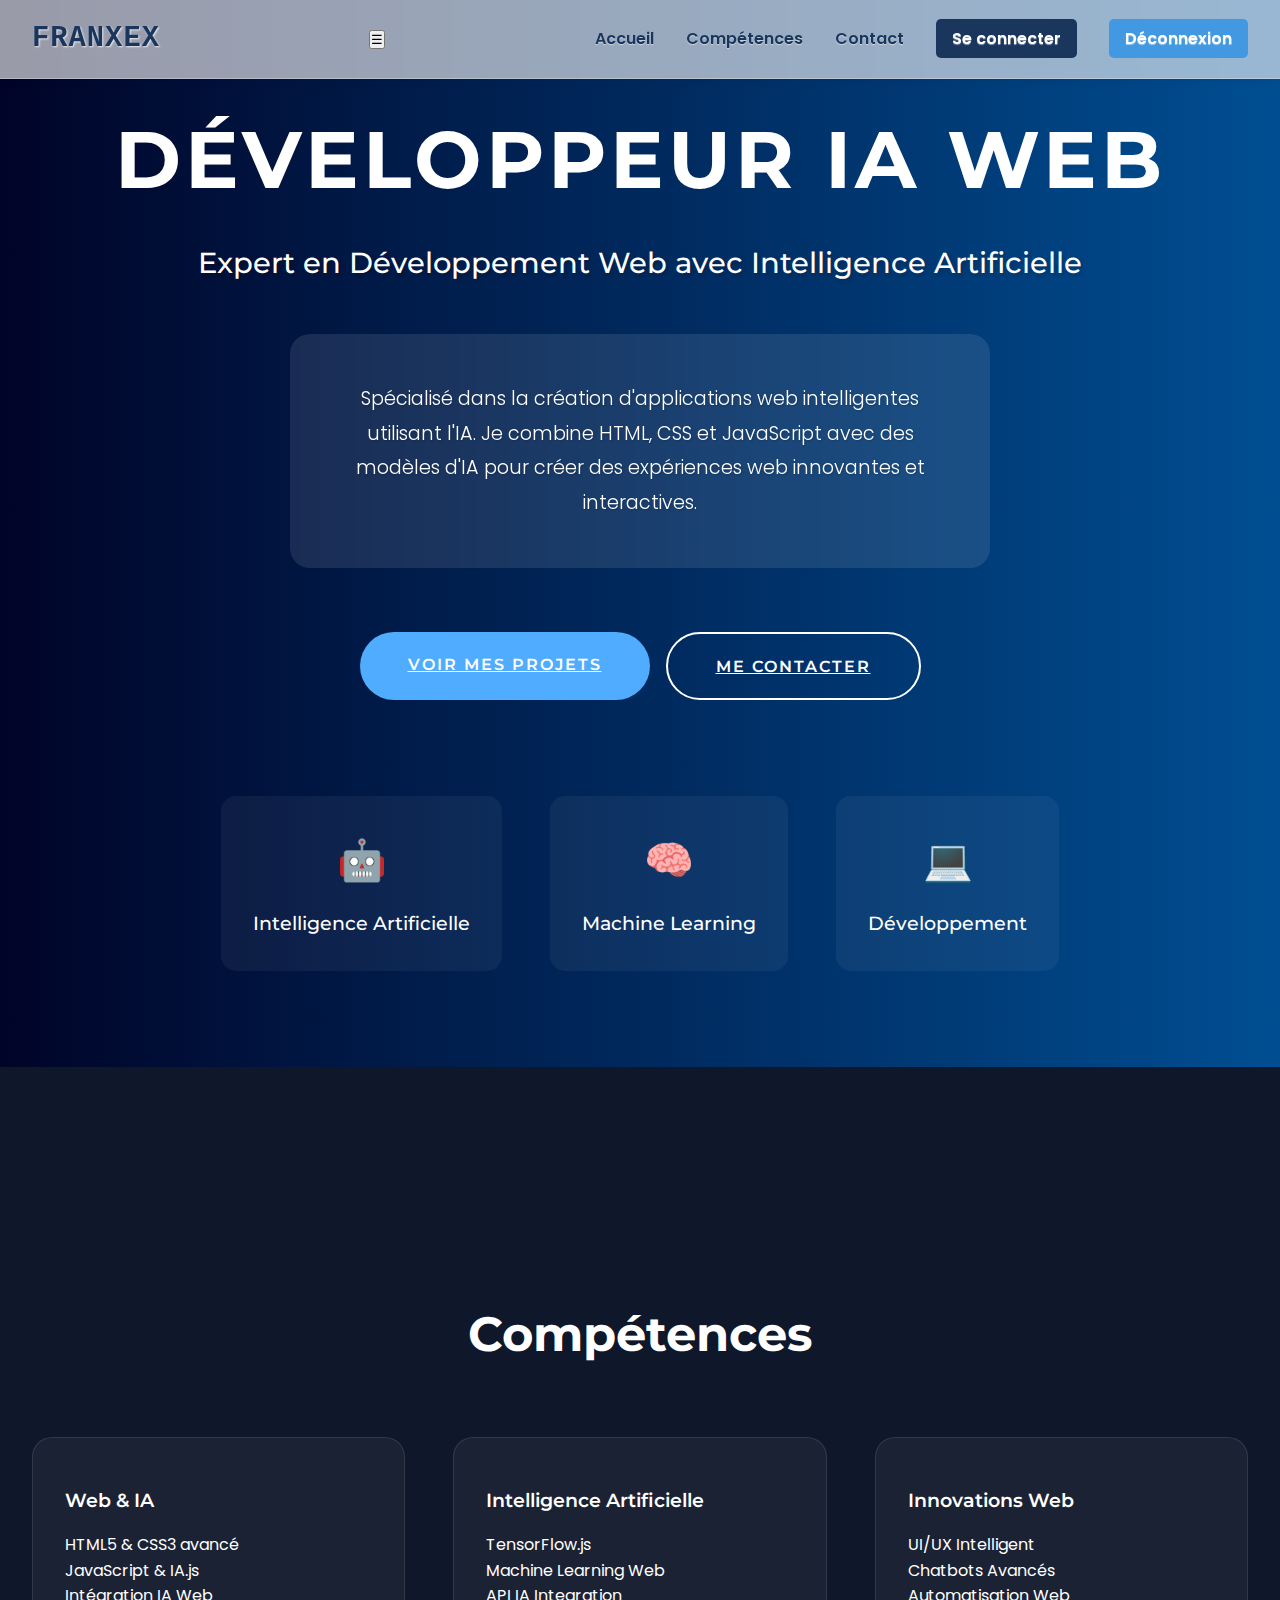
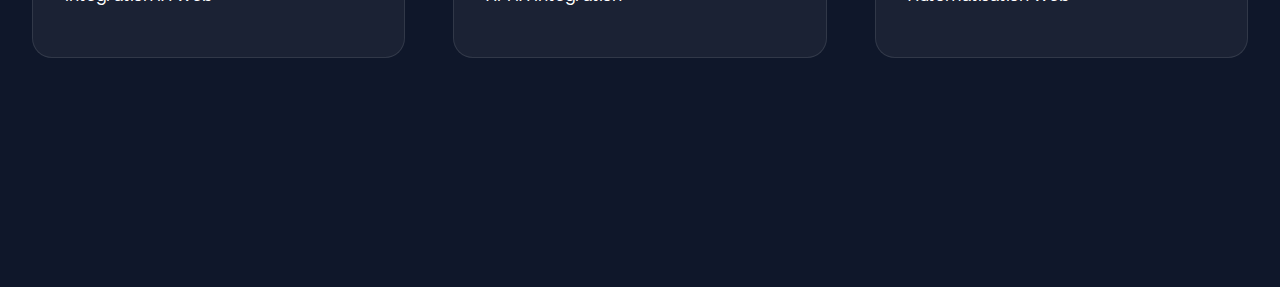
<file: index.html>
<!DOCTYPE html>
<html lang="fr">

<head>
    <meta charset="UTF-8">
    <meta name="viewport" content="width=device-width, initial-scale=1.0, maximum-scale=1.0, user-scalable=no">
    <link rel="icon" type="image/x-icon" href="./FRANXEX-removebg-preview.png">
    <link rel="stylesheet" href="style.css">
    <link rel="preconnect" href="https://fonts.googleapis.com">
    <link rel="preconnect" href="https://fonts.gstatic.com" crossorigin>
    <link href="https://fonts.googleapis.com/css2?family=Poppins:wght@300;400;500;600;700&family=Montserrat:wght@400;500;600;700&display=swap" rel="stylesheet">
    <title>Projet FRANXEX</title>
</head>

<body>
    <nav class="navbar">
        <div class="logo">FRANXEX</div>
        <button class="mobile-menu-btn" aria-label="Menu">☰</button>
        <ul class="nav-links">
            <li><a href="#accueil">Accueil</a></li>
            <li><a href="#competences">Compétences</a></li>
            <li><a href="contact.html">Contact</a></li>
            <li><a href="login.html" class="login-btn">Se connecter</a></li>
            <li><a href="#" onclick="logout()" class="logout-btn">Déconnexion</a></li>
        </ul>
    </nav>

    <section id="accueil">
        <h1>Développeur IA Web</h1>
        <p class="headline">Expert en Développement Web avec Intelligence Artificielle</p>
        <div class="bio-container">
            <p class="bio">Spécialisé dans la création d'applications web intelligentes utilisant l'IA.
                Je combine HTML, CSS et JavaScript avec des modèles d'IA pour créer des expériences web innovantes et
                interactives.</p>
        </div>
        <div class="cta-buttons">
            <a href="#portfolio" class="btn btn-primary">Voir mes projets</a>
            <a href="contact.html" class="btn btn-secondary">Me contacter</a>
        </div>
        <div class="features">
            <div class="feature">
                <span class="feature-icon">🤖</span>
                <h3>Intelligence Artificielle</h3>
            </div>
            <div class="feature">
                <span class="feature-icon">🧠</span>
                <h3>Machine Learning</h3>
            </div>
            <div class="feature">
                <span class="feature-icon">💻</span>
                <h3>Développement</h3>
            </div>
        </div>
    </section>

    <section id="competences">
        <h2>Compétences</h2>
        <div class="services-grid">
            <div class="service-card">
                <h3>Web & IA</h3>
                <p>HTML5 & CSS3 avancé</p>
                <p>JavaScript & IA.js</p>
                <p>Intégration IA Web</p>
            </div>
            <div class="service-card">
                <h3>Intelligence Artificielle</h3>
                <p>TensorFlow.js</p>
                <p>Machine Learning Web</p>
                <p>API IA Integration</p>
            </div>
            <div class="service-card">
                <h3>Innovations Web</h3>
                <p>UI/UX Intelligent</p>
                <p>Chatbots Avancés</p>
                <p>Automatisation Web</p>
            </div>
        </div>
    </section>

    <script src="login.js"></script>
    <script src="java.js"></script>
    <script>
        function toggleMenu() {
            const navLinks = document.querySelector('.nav-links');
            navLinks.classList.toggle('active');
        }

        document.querySelector('.mobile-menu-btn').addEventListener('click', function() {
            document.querySelector('.nav-links').classList.toggle('show');
            this.innerHTML = this.innerHTML === '☰' ? '✕' : '☰';
        });
    </script>
</body>

</html>
</body>


</html>

</html>
</file>
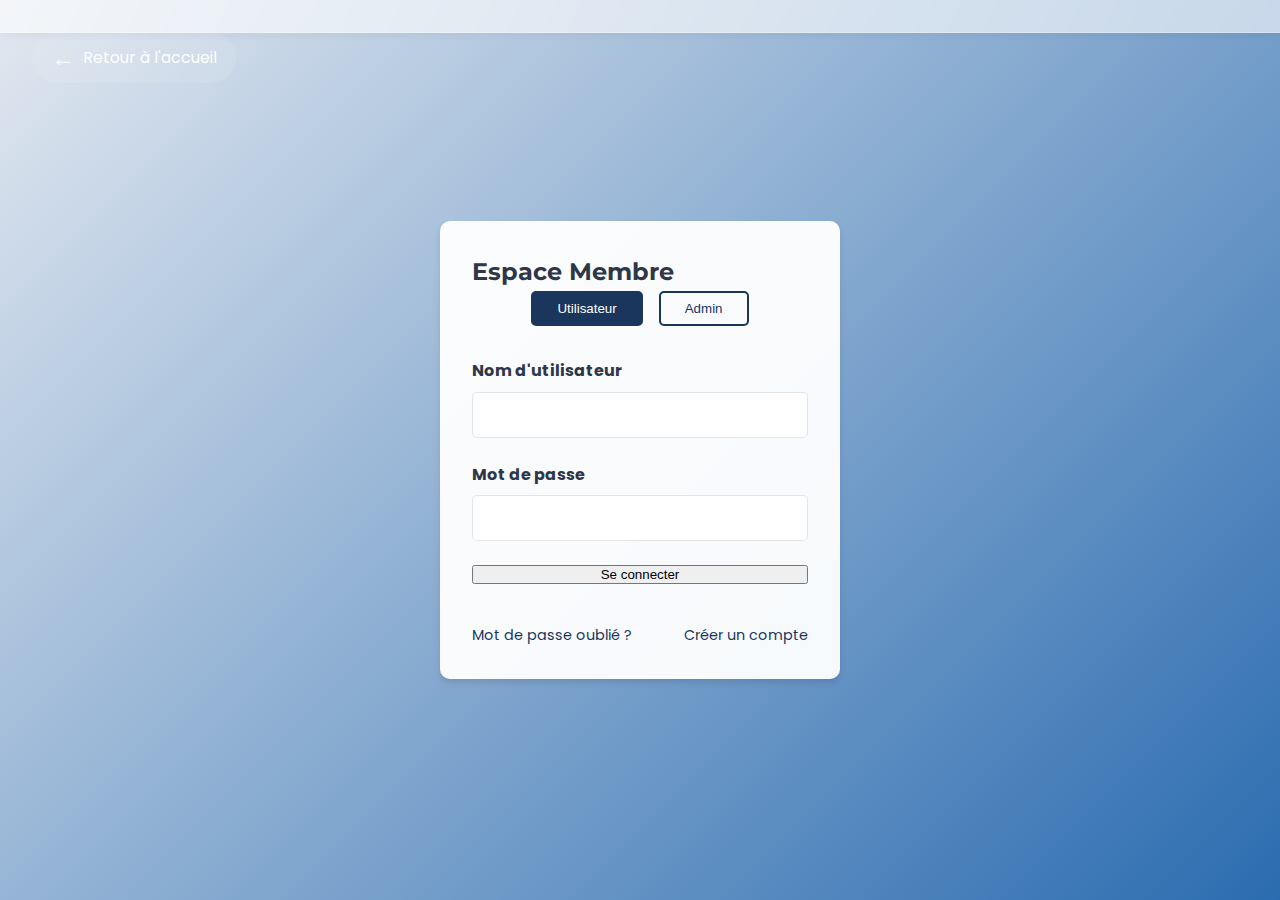
<file: admin-dashboard.html>
<!DOCTYPE html>
<html lang="fr">

<head>
    <meta charset="UTF-8">
    <meta name="viewport" content="width=device-width, initial-scale=1.0">
    <link rel="icon" type="image/x-icon" href="./FRANXEX-removebg-preview.png">
    <link rel="stylesheet" href="style.css">
    <link rel="stylesheet" href="admin.css">
    <link rel="stylesheet" href="https://cdnjs.cloudflare.com/ajax/libs/font-awesome/6.0.0/css/all.min.css">
    <link rel="stylesheet" href="admin-settings.css">
    <title>Admin Dashboard - FRANXEX</title>
</head>

<body class="admin-body">
    <!-- Theme switch before the nav -->
    <div class="theme-switch">
        <i class="fas fa-moon"></i>
        <label class="switch">
            <input type="checkbox" id="darkModeToggle">
            <span class="slider round"></span>
        </label>
    </div>
    <nav class="admin-sidebar">
        <div class="admin-logo">
            <i class="fas fa-code"></i>
            FRANXEX Admin
        </div>
        <ul class="admin-menu">
            <li><a href="admin-dashboard.html" class="active"><i class="fas fa-home"></i>Dashboard</a></li>
            <li><a href="admin-users.html"><i class="fas fa-users"></i>Utilisateurs</a></li>
            <li><a href="admin-messages.html"><i class="fas fa-envelope"></i>Messages</a></li>
            <li><a href="admin-settings.html"><i class="fas fa-cog"></i>Paramètres</a></li>
            <li><a href="index.html"><i class="fas fa-globe"></i>Voir le site</a></li>
            <li><a href="#" onclick="logout()" class="logout-btn">
                    <i class="fas fa-sign-out-alt"></i>Déconnexion
                </a></li>
        </ul>
    </nav>

    <main class="admin-main">
        <div class="admin-header-content">
            <div class="admin-user">
                <i class="fas fa-user-circle"></i>
                <span id="adminName">Admin</span>
            </div>
            <h1 class="admin-title"></h1>
        </div>

        <div class="admin-content">
            <div class="admin-stats">
                <div class="stat-card">
                    <h3>Utilisateurs</h3>
                    <p id="userCount">0</p>
                </div>
                <div class="stat-card">
                    <h3>Messages</h3>
                    <p id="messageCount">0</p>
                </div>
                <div class="stat-card">
                    <h3>Visites</h3>
                    <p id="visitCount">0</p>
                </div>
            </div>
        </div>
    </main>

    <script src="login.js"></script>
    <script src="admin.js"></script>
    <script src="admin-settings.js"></script>
    <script src="darkMode.js"></script>
</body>

</html>
</file>
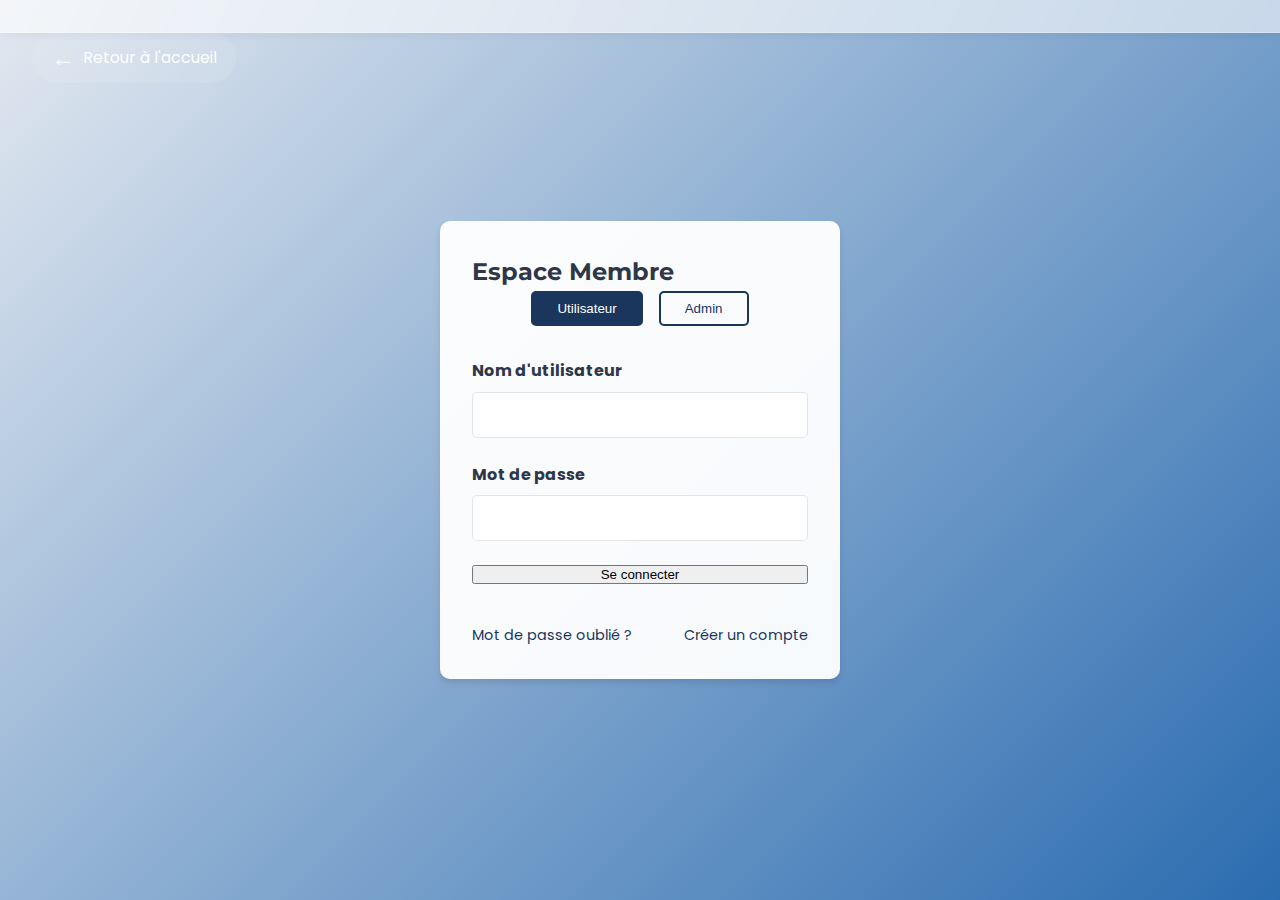
<file: admin-users.html>
<!DOCTYPE html>
<html lang="fr">

<head>
    <meta charset="UTF-8">
    <meta name="viewport" content="width=device-width, initial-scale=1.0">
    <title>Gestion Utilisateurs - FRANXEX Admin</title>
    <link rel="icon" type="image/x-icon" href="./FRANXEX-removebg-preview.png">
    <link rel="stylesheet" href="style.css">
    <link rel="stylesheet" href="admin.css">
    <link rel="stylesheet" href="admin-users.css">
    <link rel="stylesheet" href="https://cdnjs.cloudflare.com/ajax/libs/font-awesome/6.0.0/css/all.min.css">
    <link rel="stylesheet" href="admin-settings.css">
</head>

<body class="admin-body">
    <div class="theme-switch">
        <i class="fas fa-moon"></i>
        <label class="switch">
            <input type="checkbox" id="darkModeToggle">
            <span class="slider round"></span>
        </label>
    </div>
    <nav class="admin-sidebar">
        <div class="admin-logo">
            <i class="fas fa-code"></i>
            FRANXEX Admin
        </div>
        <ul class="admin-menu">
            <li><a href="admin-dashboard.html"><i class="fas fa-home"></i>Dashboard</a></li>
            <li><a href="admin-users.html" class="active"><i class="fas fa-users"></i>Utilisateurs</a></li>
            <li><a href="admin-messages.html"><i class="fas fa-envelope"></i>Messages</a></li>
            <li><a href="admin-settings.html"><i class="fas fa-cog"></i>Paramètres</a></li>
            <li><a href="index.html"><i class="fas fa-globe"></i>Voir le site</a></li>
            <li><a href="#" onclick="logout()" class="logout-btn">
                    <i class="fas fa-sign-out-alt"></i>Déconnexion
                </a></li>
        </ul>
    </nav>

    <main class="admin-main">
        <div class="admin-header-content">
            <div class="admin-user">
                <i class="fas fa-user-circle"></i>
                <span id="adminName">Admin</span>
            </div>
        </div>

        <div class="admin-content">
            <div class="user-controls">
                <div class="search-box">
                    <i class="fas fa-search"></i>
                    <input type="text" id="userSearch" placeholder="Rechercher un utilisateur...">
                </div>
                <div class="filter-controls">
                    <select id="userTypeFilter">
                        <option value="all">Tous les types</option>
                        <option value="user">Utilisateurs</option>
                        <option value="admin">Administrateurs</option>
                    </select>
                </div>
                <button class="add-user-btn" onclick="showAddUserModal()">
                    <i class="fas fa-plus"></i> Ajouter un utilisateur
                </button>
            </div>

            <table class="admin-table">
                <thead>
                    <tr>
                        <th>Nom complet</th>
                        <th>Nom d'utilisateur</th>
                        <th>Email</th>
                        <th>IP</th>
                        <th>Type</th>
                        <th>Date création</th>
                        <th>Actions</th>
                    </tr>
                </thead>
                <tbody id="userTableBody"></tbody>
            </table>
        </div>
    </main>

    <!-- Modal Ajout/Édition Utilisateur -->
    <div id="userModal" class="modal">
        <div class="modal-content">
            <span class="close">&times;</span>
            <h2 id="modalTitle">Ajouter un utilisateur</h2>
            <form id="userForm">
                <div class="form-group">
                    <label for="fullname">Nom complet</label>
                    <input type="text" id="fullname" required>
                </div>
                <div class="form-group">
                    <label for="username">Nom d'utilisateur</label>
                    <input type="text" id="username" required>
                </div>
                <div class="form-group">
                    <label for="email">Email</label>
                    <input type="email" id="email" required>
                </div>
                <div class="form-group">
                    <label for="userType">Type d'utilisateur</label>
                    <select id="userType">
                        <option value="user">Utilisateur</option>
                        <option value="admin">Administrateur</option>
                    </select>
                </div>
                <div class="form-group">
                    <label for="password">Mot de passe</label>
                    <input type="password" id="password">
                </div>
                <button type="submit">Sauvegarder</button>
            </form>
        </div>
    </div>

    <!-- Important : Ajouter ces scripts dans le bon ordre -->
    <script src="login.js"></script>
    <script src="admin.js"></script>
    <script src="admin-users.js"></script>
    <script src="darkMode.js"></script>
    <script src="admin-settings.js"></script>
</body>

</html>
</file>
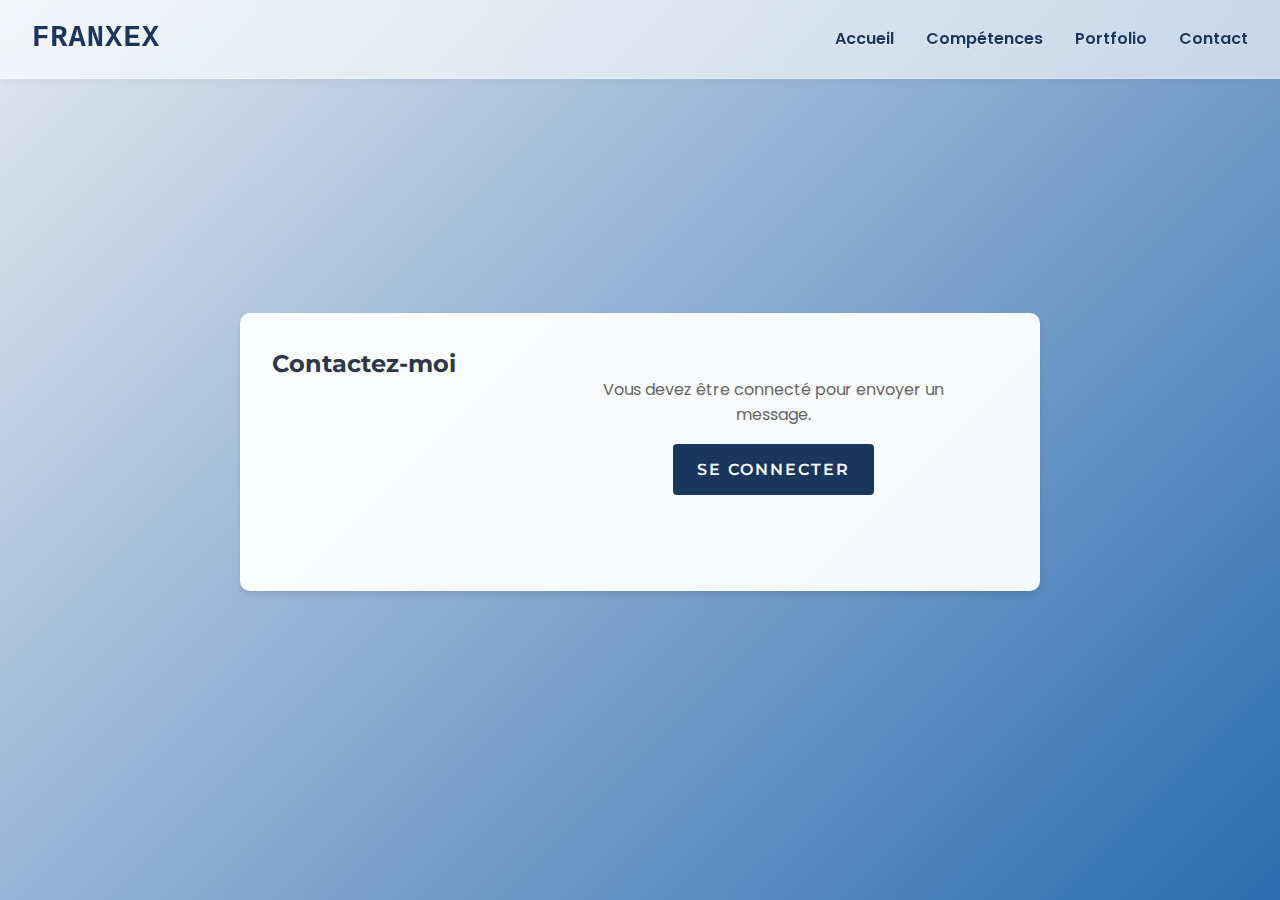
<file: contact.html>
<!DOCTYPE html>
<html lang="fr">

<head>
    <meta charset="UTF-8">
    <meta name="viewport" content="width=device-width, initial-scale=1.0">
    <link rel="icon" type="image/x-icon" href="./FRANXEX-removebg-preview.png">
    <link rel="stylesheet" href="style.css">
    <title>Contact - FRANXEX</title>
</head>

<body>
    <nav class="navbar">
        <div class="logo">FRANXEX</div>
        <ul class="nav-links">
            <li><a href="index.html#accueil">Accueil</a></li>
            <li><a href="index.html#competences">Compétences</a></li>
            <li><a href="index.html#portfolio">Portfolio</a></li>
            <li><a href="contact.html">Contact</a></li>
        </ul>
    </nav>

    <section id="contact">
        <div class="contact-container">
            <h2>Contactez-moi</h2>
            <div id="login-required-message" class="hidden">
                <p>Vous devez être connecté pour envoyer un message.</p>
                <a href="login.html" class="btn btn-primary">Se connecter</a>
            </div>
            <form id="contactForm">
                <div class="form-group">
                    <label for="name">Nom complet</label>
                    <input type="text" id="name" required>
                </div>
                <div class="form-group">
                    <label for="email">Email</label>
                    <input type="email" id="email" required>
                </div>
                <div class="form-group">
                    <label for="subject">Sujet</label>
                    <input type="text" id="subject" required>
                </div>
                <div class="form-group">
                    <label for="message">Message</label>
                    <textarea id="message" required></textarea>
                </div>
                <button type="submit">Envoyer</button>
            </form>
        </div>
    </section>

    <script src="contact.js"></script>
</body>

</html>
</file>
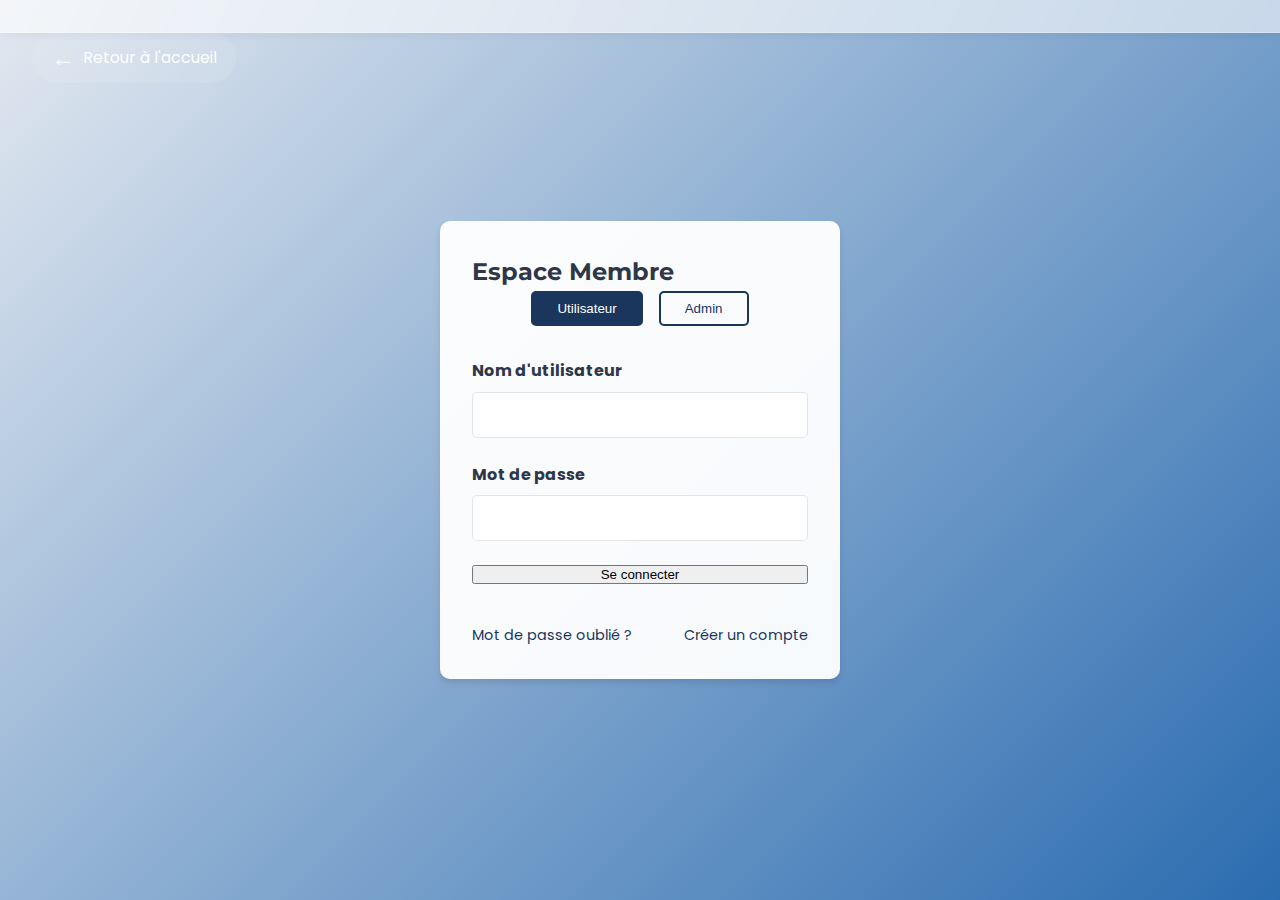
<file: login.html>
<!DOCTYPE html>
<html lang="fr">

<head>
    <meta charset="UTF-8">
    <meta name="viewport" content="width=device-width, initial-scale=1.0">
    <link rel="icon" type="image/x-icon" href="./FRANXEX-removebg-preview.png">
    <link rel="stylesheet" href="style.css">
    <title>Connexion - FRANXEX</title>
</head>

<body>
    <a href="index.html" class="back-home">
        <span class="arrow">←</span>
        <span class="back-text">Retour à l'accueil</span>
    </a>

    <nav class="navbar">
        <!-- ...existing navbar code... -->
    </nav>

    <section id="login-page">
        <div class="login-container">
            <h2>Espace Membre</h2>
            <div class="login-type-switch">
                <button class="switch-btn active" data-type="user">Utilisateur</button>
                <button class="switch-btn" data-type="admin">Admin</button>
            </div>
            <div class="login-form-container">
                <form class="login-form" id="loginForm">
                    <div class="form-group">
                        <label for="username">Nom d'utilisateur</label>
                        <input type="text" id="username" required>
                    </div>
                    <div class="form-group">
                        <label for="password">Mot de passe</label>
                        <input type="password" id="password" required>
                    </div>
                    <div class="form-group admin-code" style="display: none;">
                        <label for="adminCode">Code Admin</label>
                        <input type="password" id="adminCode">
                    </div>
                    <button type="submit">Se connecter</button>
                    <div class="form-footer">
                        <a href="#" class="forgot-password">Mot de passe oublié ?</a>
                        <a href="register.html" class="register">Créer un compte</a>
                    </div>
                </form>
            </div>
        </div>
    </section>
    <script src="login.js"></script>
</body>

</html>
</file>
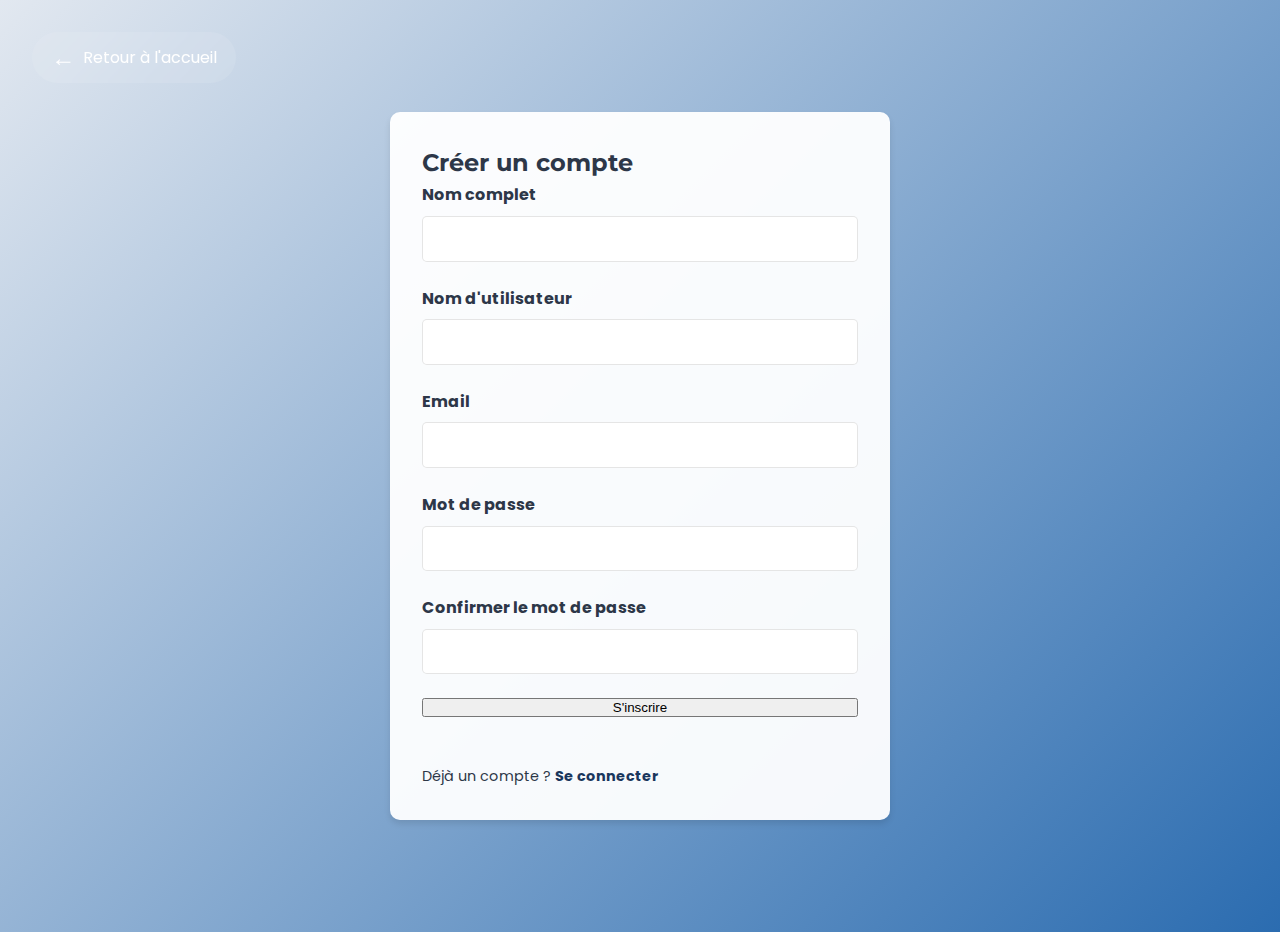
<file: register.html>
<!DOCTYPE html>
<html lang="fr">

<head>
    <meta charset="UTF-8">
    <meta name="viewport" content="width=device-width, initial-scale=1.0">
    <link rel="icon" type="image/x-icon" href="./FRANXEX-removebg-preview.png">
    <link rel="stylesheet" href="style.css">
    <title>Inscription - FRANXEX</title>
</head>

<body>
    <a href="index.html" class="back-home">
        <span class="arrow">←</span>
        <span class="back-text">Retour à l'accueil</span>
    </a>

    <section id="login-page">
        <div class="login-container register-container">
            <h2>Créer un compte</h2>
            <form class="login-form" id="registerForm">
                <div class="form-group">
                    <label for="fullname">Nom complet</label>
                    <input type="text" id="fullname" required>
                </div>
                <div class="form-group">
                    <label for="username">Nom d'utilisateur</label>
                    <input type="text" id="username" required>
                </div>
                <div class="form-group">
                    <label for="email">Email</label>
                    <input type="email" id="email" required>
                </div>
                <div class="form-group">
                    <label for="password">Mot de passe</label>
                    <input type="password" id="password" required>
                </div>
                <div class="form-group">
                    <label for="confirmPassword">Confirmer le mot de passe</label>
                    <input type="password" id="confirmPassword" required>
                </div>
                <button type="submit">S'inscrire</button>
                <div class="form-footer">
                    <p>Déjà un compte ? <a href="login.html">Se connecter</a></p>
                </div>
            </form>
        </div>
    </section>
    <script src="register.js"></script>
</body>

</html>
</file>
<file: admin.css>
:root {
    --admin-primary: #4f46e5;
    --admin-secondary: #4338ca;
    --admin-accent: #6366f1;
    --admin-success: #10b981;
    --admin-warning: #f59e0b;
    --admin-danger: #ef4444;
    --admin-bg: #f8fafc;
    --admin-card: #ffffff;
    --admin-text: #1e293b;
    --admin-text-light: #64748b;
    --admin-border: #e2e8f0;
    --admin-hover: #eef2ff;
    --transition-speed: 0.3s;
}

.admin-body {
    display: grid;
    grid-template-columns: 280px 1fr;
    background: var(--admin-bg);
    font-family: 'Inter', system-ui, -apple-system, sans-serif;
    transition: background-color var(--transition-speed),
        color var(--transition-speed);
}

.admin-sidebar {
    background: linear-gradient(to bottom, var(--admin-primary), var(--admin-secondary));
    padding: 2rem 1.5rem;
    position: fixed;
    width: 280px;
    height: 100vh;
    box-shadow: 4px 0 10px rgba(0, 0, 0, 0.1);
    backdrop-filter: blur(10px);
    transition: background-color var(--transition-speed),
        border-color var(--transition-speed),
        color var(--transition-speed);
}

.admin-logo {
    color: white;
    font-size: 1.75rem;
    font-weight: 600;
    margin-bottom: 3rem;
    display: flex;
    align-items: center;
    gap: 0.75rem;
}

.admin-menu {
    display: flex;
    flex-direction: column;
    gap: 0.5rem;
}

.admin-menu a {
    color: rgba(255, 255, 255, 0.8);
    padding: 1rem 1.25rem;
    border-radius: 8px;
    display: flex;
    align-items: center;
    gap: 1rem;
    font-weight: 500;
    letter-spacing: 0.3px;
    transition: all 0.3s;
}

.admin-menu a:hover,
.admin-menu a.active {
    background: rgba(255, 255, 255, 0.1);
    backdrop-filter: blur(5px);
    color: white;
    transform: translateX(5px);
}

.admin-main {
    margin-left: 280px;
    padding: 1rem;
    min-height: 100vh;
    background: var(--admin-bg);
    position: relative;
}

.admin-header {
    background: var(--admin-card);
    padding: 1.5rem 2rem;
    border-radius: 12px;
    box-shadow: 0 2px 15px rgba(0, 0, 0, 0.05);
    margin-bottom: 2rem;
    display: flex;
    justify-content: flex-end;
    align-items: center;
    position: relative;
}

.admin-header h1 {
    position: absolute;
    right: 2rem;
    top: 1rem;
    margin: 0;
    font-size: 1.5rem;
    color: var(--admin-text);
}

.admin-header-content {
    display: flex;
    justify-content: flex-end;
    align-items: center;
    padding: 1rem 2rem;
    position: relative;
    margin-bottom: 2rem;
}

.admin-title {
    font-size: 1.5rem;
    color: var(--admin-text);
    margin: 0;
    position: absolute;
    right: 15rem;
}

.admin-content {
    padding: 1rem;
    margin-top: 1rem;
}

.admin-section {
    background: var(--admin-card);
    border-radius: 12px;
    padding: 2rem;
    margin-bottom: 2rem;
    box-shadow: 0 2px 15px rgba(0, 0, 0, 0.05);
}

.admin-section h2 {
    color: var(--admin-text);
    margin-bottom: 1.5rem;
    font-size: 1.5rem;
}

.admin-user {
    display: flex;
    align-items: center;
    gap: 0.75rem;
    padding: 0.5rem 1rem;
    background: var(--admin-bg);
    border-radius: 8px;
    font-weight: 500;
    margin-left: auto;
}

.admin-user i {
    color: var(--admin-accent);
    font-size: 1.25rem;
}

.admin-user span {
    color: var(--admin-text);
}

.admin-stats {
    display: grid;
    grid-template-columns: repeat(auto-fit, minmax(250px, 1fr));
    gap: 1.5rem;
    margin-bottom: 2rem;
    position: relative;
}

.stat-card {
    background: linear-gradient(145deg, var(--admin-card), #f8faff);
    border: 1px solid var(--admin-border);
    padding: 2rem;
    border-radius: 12px;
    box-shadow: 0 2px 15px rgba(0, 0, 0, 0.05);
    text-align: center;
    transition: all 0.3s;
}

.stat-card:hover {
    transform: translateY(-5px);
    box-shadow: 0 10px 20px rgba(79, 70, 229, 0.1);
}

.stat-card h3 {
    color: var(--admin-text-light);
    font-size: 0.875rem;
    text-transform: uppercase;
    letter-spacing: 0.5px;
    margin-bottom: 0.5rem;
}

.stat-card p {
    color: var(--admin-primary);
    font-size: 2rem;
    font-weight: 700;
    background: linear-gradient(45deg, var(--admin-primary), var(--admin-accent));
    -webkit-background-clip: text;
    -webkit-text-fill-color: transparent;
}

.admin-table-container {
    overflow-x: auto;
    background: transparent;
    padding: 0;
    box-shadow: none;
}

.admin-table {
    width: 100%;
    border-spacing: 0;
}

.admin-table th {
    background: #f1f5f9;
    padding: 1.25rem 1rem;
    font-weight: 600;
    text-align: left;
    color: var(--admin-text);
    font-size: 0.875rem;
    text-transform: uppercase;
    letter-spacing: 0.5px;
}

.admin-table td {
    padding: 1.25rem 1rem;
    border-bottom: 1px solid rgba(0, 0, 0, 0.05);
    font-size: 0.95rem;
}

.admin-table tr:hover {
    background: rgba(52, 152, 219, 0.05);
}

.action-buttons {
    display: flex;
    gap: 0.5rem;
}

.edit-btn,
.delete-btn {
    padding: 0.5rem 1rem;
    border: none;
    border-radius: 8px;
    cursor: pointer;
    font-weight: 600;
    letter-spacing: 0.3px;
    transition: all 0.3s;
}

.edit-btn {
    background: var(--admin-accent);
    color: white;
}

.delete-btn {
    background: var(--admin-danger);
    color: white;
}

.edit-btn:hover,
.delete-btn:hover {
    opacity: 0.9;
    transform: scale(1.05);
}

@media (max-width: 1024px) {
    .admin-body {
        grid-template-columns: 1fr;
    }

    .admin-sidebar {
        position: fixed;
        left: -280px;
        transition: left 0.3s;
        z-index: 1000;
    }

    .admin-main {
        margin-left: 0;
        width: 100%;
    }

    .admin-header {
        position: sticky;
        top: 0;
        margin-top: 0;
        border-radius: 0;
    }

    .admin-header-content {
        flex-direction: column;
        align-items: flex-start;
        gap: 1rem;
    }

    .admin-content {
        padding: 1rem;
    }

    .admin-stats {
        flex-wrap: wrap;
        margin-right: 0;
    }

    .admin-title {
        order: -1;
    }

    .admin-stats {
        grid-template-columns: 1fr;
        position: static;
        margin-top: 1rem;
        flex-direction: row;
        flex-wrap: wrap;
        justify-content: center;
    }

    .admin-user {
        position: static;
        margin-top: 1rem;
    }
}

/* Ajustement responsive */
@media (max-width: 768px) {
    .admin-header {
        flex-direction: column;
        gap: 1rem;
        padding: 1rem;
        align-items: flex-start;
        position: relative;
        top: 0;
        padding-top: 4rem;
        /* Espace pour le titre */
    }

    .admin-header h1 {
        position: absolute;
        top: 1rem;
        right: 1rem;
    }

    .admin-header-content {
        flex-direction: column;
        gap: 1rem;
    }

    .admin-stats {
        grid-template-columns: 1fr;
    }

    .admin-section {
        padding: 1rem;
    }

    .admin-table-container {
        margin: 0 -1rem;
    }

    .stat-card p {
        font-size: 1.75rem;
    }

    .admin-table th {
        font-size: 0.8rem;
    }

    .admin-table td {
        font-size: 0.9rem;
    }
}

/* Styles pour la page utilisateurs */
.user-controls {
    display: flex;
    justify-content: space-between;
    margin-bottom: 2rem;
    gap: 1rem;
}

.search-box {
    position: relative;
    flex: 1;
}

.search-box input {
    width: 100%;
    padding: 0.8rem 1rem;
    padding-left: 2.5rem;
    border: 1px solid rgba(0, 0, 0, 0.1);
    border-radius: 8px;
}

.search-box i {
    position: absolute;
    left: 1rem;
    top: 50%;
    transform: translateY(-50%);
    color: var(--admin-text-light);
}

.filter-controls select {
    padding: 0.8rem 1rem;
    border: 1px solid rgba(0, 0, 0, 0.1);
    border-radius: 8px;
    background: white;
}

.badge {
    padding: 0.3rem 0.8rem;
    border-radius: 20px;
    font-size: 0.75rem;
    font-weight: 600;
    letter-spacing: 0.5px;
    text-transform: uppercase;
}

.badge.admin {
    background: linear-gradient(45deg, var(--admin-primary), var(--admin-accent));
    color: white;
}

.badge.user {
    background: var(--admin-bg);
    color: var(--admin-text);
}

/* Modal */
.modal {
    display: none;
    position: fixed;
    top: 0;
    left: 0;
    width: 100%;
    height: 100%;
    background: rgba(0, 0, 0, 0.5);
    z-index: 1000;
}

.modal-content {
    background: white;
    margin: 15% auto;
    padding: 2rem;
    width: 80%;
    max-width: 600px;
    border-radius: 12px;
    position: relative;
    transition: background-color var(--transition-speed),
        border-color var(--transition-speed),
        color var(--transition-speed);
}

.close {
    position: absolute;
    right: 1rem;
    top: 1rem;
    font-size: 1.5rem;
    cursor: pointer;
}

.user-detail-grid {
    display: grid;
    grid-template-columns: repeat(auto-fit, minmax(250px, 1fr));
    gap: 1.5rem;
    margin-top: 1.5rem;
}

.detail-item {
    display: flex;
    flex-direction: column;
    gap: 0.5rem;
}

.detail-item label {
    font-weight: bold;
    color: var(--admin-text-light);
}
</file>
<file: admin-settings.css>
.settings-section {
    background: var(--admin-card);
    border-radius: 12px;
    padding: 3rem;
    margin: 2rem auto;
    max-width: 800px;
    box-shadow: 0 2px 15px rgba(0, 0, 0, 0.05);
}

.settings-section h2 {
    color: var(--admin-text);
    font-size: 1.5rem;
    font-weight: 600;
    margin: 2.5rem 0 1.5rem;
    padding-bottom: 0.5rem;
    border-bottom: 2px solid var(--admin-border);
}

.settings-section h2:first-child {
    margin-top: 0;
}

.settings-list {
    display: flex;
    flex-direction: column;
    gap: 1.5rem;
}

.settings-item {
    display: flex;
    justify-content: space-between;
    align-items: flex-start;
    padding: 1.5rem;
    background: var(--admin-bg);
    border-radius: 8px;
    transition: all 0.3s ease;
}

.settings-item:hover {
    transform: translateX(5px);
    box-shadow: 0 2px 8px rgba(0, 0, 0, 0.1);
}

.setting-item {
    display: flex;
    justify-content: space-between;
    align-items: center;
    padding: 1.5rem 0;
    border-bottom: 1px solid var(--admin-border);
    margin-bottom: 1rem;
}

.setting-info {
    flex: 1;
    padding-right: 2rem;
}

.setting-info h3 {
    color: var(--admin-text);
    font-size: 1.1rem;
    font-weight: 600;
    margin-bottom: 0.5rem;
}

.setting-info p {
    color: var(--admin-text-light);
    font-size: 0.95rem;
    line-height: 1.5;
}

/* Switch toggle style */
.switch {
    position: relative;
    display: inline-block;
    width: 46px;
    /* Updated switch size */
    height: 24px;
    /* Updated switch size */
}

.switch input {
    opacity: 0;
    width: 0;
    height: 0;
}

.slider {
    position: absolute;
    cursor: pointer;
    top: 0;
    left: 0;
    right: 0;
    bottom: 0;
    background-color: #e2e8f0;
    transition: .4s;
}

.slider:before {
    position: absolute;
    content: "";
    height: 16px;
    /* Updated switch size */
    width: 16px;
    /* Updated switch size */
    left: 4px;
    bottom: 4px;
    background-color: white;
    transition: .4s;
}

.switch input:checked+.slider {
    background-color: var(--admin-primary);
}

.switch input:checked+.slider:before {
    transform: translateX(22px);
    /* Updated switch size */
}

.slider.round {
    border-radius: 24px;
}

.slider.round:before {
    border-radius: 50%;
}

/* Dark mode styles */
.dark-mode {
    --admin-bg: #1a1c23;
    --admin-card: #2d3748;
    --admin-text: #e2e8f0;
    --admin-text-light: #a0aec0;
    --admin-border: #4a5568;
}

.dark-mode .admin-sidebar {
    background: linear-gradient(to bottom, #2d3748, #1a202c);
}

.dark-mode .stat-card {
    background: #2d3748;
    border-color: #4a5568;
}

.dark-mode .admin-table th {
    background: #2d3748;
}

.dark-mode .admin-table td {
    border-color: #4a5568;
}

.dark-mode .settings-section {
    background: var(--admin-card);
    border-color: var(--admin-border);
}

.dark-mode .settings-section h2 {
    color: white;
    border-color: var(--admin-border);
}

.dark-mode .setting-item {
    border-color: var(--admin-border);
}

.dark-mode .settings-item {
    background: var(--admin-card);
}

.theme-toggle {
    display: flex;
    align-items: center;
    margin-right: auto;
    gap: 0.5rem;
}

.theme-switch {
    display: flex;
    align-items: center;
    gap: 0.75rem;
    position: fixed;
    /* Changed from absolute to fixed */
    top: 1.5rem;
    right: 1.5rem;
    padding: 0.8rem;
    background: var(--admin-card);
    border-radius: 8px;
    box-shadow: 0 2px 8px rgba(0, 0, 0, 0.1);
    z-index: 1001;
    /* Ensure it's above other elements */
    cursor: pointer;
}

.theme-switch i {
    color: var(--admin-text);
    font-size: 1.2rem;
}

/* Ajuster la position de l'admin-user pour éviter le chevauchement */
.admin-user {
    position: fixed;
    /* Adjust admin-user position */
    top: 1.5rem;
    /* Adjust admin-user position */
    right: 8rem;
    /* Positioned to the left of the theme switch */
}

/* Dark mode hover effects */
.theme-switch:hover {
    background: var(--admin-hover);
    transform: translateY(-2px);
    transition: all 0.3s ease;
    box-shadow: 0 4px 12px rgba(0, 0, 0, 0.15);
    /* Dark mode hover effect */
}

.settings-table {
    width: 100%;
    border-collapse: collapse;
    margin-top: 1.5rem;
    background: var(--admin-card);
}

.settings-table th,
.settings-table td {
    padding: 1rem 1.5rem;
    text-align: left;
    border-bottom: 1px solid var(--admin-border);
}

.settings-table th {
    background: var(--admin-bg);
    font-weight: 600;
    font-size: 0.9rem;
    text-transform: uppercase;
    letter-spacing: 0.5px;
}

.settings-table td:first-child {
    font-weight: 600;
    width: 200px;
    white-space: nowrap;
}

.settings-table td:nth-child(2) {
    color: var(--admin-text-light);
}

.settings-table td:last-child {
    width: 100px;
    text-align: center;
}

.settings-table tr:hover {
    background: var(--admin-hover);
}

/* Dark mode styles pour le tableau */
.dark-mode .settings-table th {
    background: var(--admin-secondary);
    color: white;
    border-color: var(--admin-border);
}

.dark-mode .settings-table td,
.dark-mode .settings-table th {
    color: var(--admin-text);
    /* Texte blanc en mode sombre */
}

.dark-mode .settings-table td:first-child {
    color: white;
    /* Nom du paramètre en blanc */
    font-weight: 600;
}

.dark-mode .settings-table td:nth-child(2) {
    color: var(--admin-text-light);
    /* Description légèrement plus claire */
}

.dark-mode .settings-table tr:hover {
    background: var(--admin-hover);
}

.dark-mode .settings-table th {
    background: var(--admin-secondary);
    color: white;
    border-color: var(--admin-border);
}
</file>
<file: admin-users.css>
.user-controls {
    display: flex;
    gap: 1rem;
    margin-bottom: 2rem;
    align-items: center;
}

.search-box {
    position: relative;
    flex: 1;
}

.search-box input {
    width: 100%;
    padding: 0.8rem 1rem 0.8rem 2.5rem;
    border: 1px solid rgba(0, 0, 0, 0.1);
    border-radius: 8px;
    font-size: 0.9rem;
}

.search-box .fas {
    position: absolute;
    left: 1rem;
    top: 50%;
    transform: translateY(-50%);
    color: #666;
}

.filter-controls select {
    padding: 0.8rem 1rem;
    border: 1px solid rgba(0, 0, 0, 0.1);
    border-radius: 8px;
    background: white;
    cursor: pointer;
}

.add-user-btn {
    padding: 0.8rem 1.5rem;
    background: var(--admin-accent);
    color: white;
    border: none;
    border-radius: 8px;
    cursor: pointer;
    display: flex;
    align-items: center;
    gap: 0.5rem;
    transition: all 0.3s;
}

.add-user-btn:hover {
    background: #2980b9;
    transform: translateY(-2px);
}

/* Modal styles */
.modal {
    display: none;
    position: fixed;
    top: 0;
    left: 0;
    width: 100%;
    height: 100%;
    background-color: rgba(0, 0, 0, 0.5);
    z-index: 1000;
}

.modal-content {
    background: rgb(255, 255, 255);
    margin: 5% auto;
    padding: 2rem;
    width: 90%;
    max-width: 500px;
    border-radius: 12px;
    box-shadow: 0 5px 15px rgba(0, 0, 0, 0.2);
    position: relative;
    animation: modalFadeIn 0.3s ease-out;
}

.close {
    position: absolute;
    right: 1.5rem;
    top: 1.5rem;
    font-size: 1.5rem;
    cursor: pointer;
    color: var(--admin-text-light);
    transition: color 0.3s;
}

.close:hover {
    color: var(--admin-danger);
}

#modalTitle {
    color: var(--admin-primary);
    margin-bottom: 1.5rem;
    font-size: 1.5rem;
}

.form-group {
    margin-bottom: 1.2rem;
}

.form-group label {
    display: block;
    margin-bottom: 0.5rem;
    color: var(--admin-text);
    font-weight: 500;
}

.form-group input,
.form-group select {
    width: 100%;
    padding: 0.8rem;
    border: 1px solid rgba(0, 0, 0, 0.1);
    border-radius: 8px;
    font-size: 1rem;
    transition: border-color 0.3s;
}

.form-group input:focus,
.form-group select:focus {
    outline: none;
    border-color: var(--admin-accent);
    box-shadow: 0 0 0 2px rgba(57, 121, 164, 0.1);
}

#userForm button {
    width: 100%;
    padding: 1rem;
    background: var(--admin-accent);
    color: white;
    border: none;
    border-radius: 8px;
    font-size: 1rem;
    font-weight: 500;
    cursor: pointer;
    transition: all 0.3s;
    margin-top: 1rem;
}

#userForm button:hover {
    background: #2980b9;
    transform: translateY(-2px);
}

/* Animation de la modal */
@keyframes modalFadeIn {
    from {
        opacity: 0;
        transform: translateY(-20px);
    }

    to {
        opacity: 1;
        transform: translateY(0);
    }
}

.modal form {
    display: flex;
    flex-direction: column;
    gap: 1rem;
    margin-top: 1.5rem;
}

.badge {
    padding: 0.4rem 0.8rem;
    border-radius: 20px;
    font-size: 0.85rem;
    font-weight: 500;
    display: inline-block;
}

.badge.admin {
    background: var(--admin-accent);
    color: white;
}

.badge.user {
    background: #e9ecef;
    color: #181c20;
}
</file>
<file: style.css>
@import url('https://fonts.googleapis.com/css2?family=Poppins:wght@300;400;500;600;700&family=Montserrat:wght@400;500;600;700&display=swap');

/* Reset CSS */
* {
    margin: 0;
    padding: 0;
    box-sizing: border-box;
}

/* Variables globales */
:root {
    --primary-color: #1a365d;
    --secondary-color: #2b6cb0;
    --accent-color: #4299e1;
    --text-color: #2d3748;
    --light-text: #ffffff;
    --bg-color: #f7fafc;
    --gradient-start: #e2e8f0;
    --gradient-end: #2b6cb0;
    --card-bg: rgba(255, 255, 255, 0.95);
    --shadow: 0 4px 6px rgba(0, 0, 0, 0.1);
    --section-gap: 6rem;
}

/* Style général */
body {
    font-family: 'Poppins', sans-serif;
    line-height: 1.6;
    background: linear-gradient(135deg, var(--gradient-start), var(--gradient-end));
    color: var(--text-color);
    min-height: 100vh;
}

/* Navbar */
.navbar {
    background: rgba(255, 255, 255, 0.6);
    backdrop-filter: blur(12px);
    padding: 1rem 2rem;
    position: fixed;
    width: 100%;
    top: 0;
    display: flex;
    justify-content: space-between;
    align-items: center;
    z-index: 1000;
    box-shadow: 0 2px 10px rgba(0, 0, 0, 0.05);
    border-bottom: 1px solid rgba(255, 255, 255, 0.3);
}

.logo {
    font-size: 1.8rem; /* Augmenté de 1.5rem à 1.8rem */
    font-weight: bold;
    color: #1a365d;
    text-shadow: 1px 1px 2px rgba(255, 255, 255, 0.8);
    font-family: 'Courier New', Courier, monospace;
    letter-spacing: 1px; /* Ajout d'un espacement des lettres pour une meilleure lisibilité */
}

.nav-links {
    display: flex;
    list-style: none;
    gap: 2rem;
}

.nav-links a {
    color: #1a365d;
    text-decoration: none;
    transition: 0.3s;
    font-weight: 600;
    position: relative;
    text-shadow: 0 1px 1px rgba(255, 255, 255, 0.5);
}

.nav-links a:hover {
    color: #4299e1;
}

.nav-links a::after {
    content: '';
    position: absolute;
    width: 0;
    height: 2px;
    bottom: -4px;
    left: 0;
    background-color: #4299e1;
    transition: width 0.3s;
}

.nav-links a:hover::after {
    width: 100%;
}

/* Sections */
section {
    padding: 6rem 2rem;
    min-height: 100vh;
    display: flex;
    flex-direction: column;
    justify-content: center;
    align-items: center;
    position: relative;
    overflow: hidden;
}

/* Section Accueil */
#accueil {
    background: linear-gradient(to right, #000428, #004e92);
    color: white;
    text-align: center;
    position: relative;
}

#accueil h1 {
    font-size: 5rem;
    margin-bottom: 1rem;
    color: white;
    text-transform: uppercase;
    letter-spacing: 4px;
    animation: fadeInDown 1s ease;
}

.headline {
    font-size: 2rem;
    color: #4facfe;
    margin-bottom: 2rem;
    font-weight: 300;
}

.bio-container {
    max-width: 700px;
    background: rgba(255, 255, 255, 0.1);
    padding: 2rem;
    border-radius: 20px;
    backdrop-filter: blur(10px);
    margin: 2rem auto;
}

.features {
    display: grid;
    grid-template-columns: repeat(3, 1fr);
    gap: 3rem;
    margin-top: 4rem;
    width: 100%;
    max-width: 1200px;
}

.feature {
    background: rgba(255, 255, 255, 0.05);
    padding: 2rem;
    border-radius: 15px;
    transition: transform 0.3s;
}

.feature:hover {
    transform: translateY(-10px);
}

/* Section Compétences */
#competences {
    background: #0f172a;
    margin-bottom: 0;
    min-height: calc(100vh - 80px); /* Ajustement pour éviter l'espace vide */
}

#competences h2 {
    color: white;
    font-size: 3rem;
    margin-bottom: 4rem;
}

.services-grid {
    display: grid;
    grid-template-columns: repeat(auto-fit, minmax(300px, 1fr));
    gap: 3rem;
    width: 100%;
    max-width: 1400px;
}

.service-card {
    background: rgba(255, 255, 255, 0.05);
    padding: 3rem 2rem;
    border-radius: 20px;
    color: white;
    transition: all 0.3s;
    border: 1px solid rgba(255, 255, 255, 0.1);
}

.service-card:hover {
    background: rgba(255, 255, 255, 0.1);
    transform: scale(1.05);
}

/* Section Portfolio */
#portfolio {
    background: linear-gradient(to right, #000428, #004e92);
}

#portfolio h2 {
    color: white;
    font-size: 3rem;
    margin-bottom: 4rem;
}

.portfolio-grid {
    display: grid;
    grid-template-columns: repeat(auto-fit, minmax(350px, 1fr));
    gap: 3rem;
    width: 100%;
    max-width: 1400px;
}

.portfolio-card {
    position: relative;
    overflow: hidden;
    border-radius: 15px;
    background: rgba(255, 255, 255, 0.05);
}

.portfolio-card img {
    width: 100%;
    height: 300px;
    object-fit: cover;
    transition: transform 0.5s;
}

.portfolio-card:hover img {
    transform: scale(1.1);
}

.portfolio-card h3, .portfolio-card p {
    color: white;
    padding: 1.5rem;
    background: rgba(0, 0, 0, 0.8);
}

/* Boutons et CTA */
.cta-buttons {
    margin: 2rem 0;
    display: flex;
    gap: 1rem;
    justify-content: center;
}

.btn {
    padding: 1.2rem 3rem;
    border-radius: 50px;
    text-transform: uppercase;
    letter-spacing: 2px;
    font-weight: bold;
    transition: all 0.3s;
}

.btn:hover {
    transform: translateY(-5px);
    box-shadow: 0 10px 20px rgba(0, 0, 0, 0.2);
}

.btn-primary {
    background: #4facfe;
    color: white;
    border: none;
}

.btn-secondary {
    background: transparent;
    border: 2px solid white;
    color: white;
}

/* Features */
.features {
    display: flex;
    justify-content: center;
    gap: 3rem;
    margin-top: 4rem;
}

.feature {
    text-align: center;
    color: var(--light-text);
}

.feature-icon {
    font-size: 2.5rem;
    margin-bottom: 1rem;
    display: block;
}

.feature h3 {
    font-size: 1.2rem;
    color: var (--light-text);
}

/* Contact Form */
.contact-form {
    max-width: 600px;
    margin: 0 auto;
    display: flex;
    flex-direction: column;
    gap: 1rem;
}

.contact-form input,
.contact-form textarea {
    padding: 1rem;
    border: none;
    border-radius: 5px;
    background: rgba(255, 255, 255, 0.1);
    backdrop-filter: blur(5px);
}

.contact-form button {
    padding: 1rem;
    background: var(--primary-color);
    color: white;
    border: none;
    border-radius: 5px;
    cursor: pointer;
    transition: 0.3s;
}

.contact-form button:hover {
    background: var(--secondary-color);
}

/* Page Contact */
#contact-page {
    padding-top: 100px;
    min-height: 100vh;
    background: linear-gradient(rgba(0, 0, 0, 0.3), rgba(0, 0, 0, 0.3)),
        var(--gradient-start);
}

.contact-container {
    display: grid;
    grid-template-columns: 1fr 2fr;
    gap: 2rem;
    max-width: 1200px;
    margin: 2rem auto;
    padding: 0 2rem;
}

.contact-info {
    background: var(--card-bg);
    padding: 2rem;
    border-radius: 10px;
    box-shadow: var(--shadow);
}

.info-item {
    display: flex;
    align-items: center;
    gap: 1rem;
    margin: 1.5rem 0;
}

.icon {
    font-size: 1.5rem;
}

.social-links {
    margin-top: 2rem;
    display: flex;
    gap: 1rem;
}

.social-links a {
    color: var(--primary-color);
    text-decoration: none;
    padding: 0.5rem 1rem;
    border: 2px solid var(--primary-color);
    border-radius: 5px;
    transition: all 0.3s;
}

.social-links a:hover {
    background: var(--primary-color);
    color: var(--light-text);
}

.contact-form-container {
    background: var(--card-bg);
    padding: 2rem;
    border-radius: 10px;
    box-shadow: var(--shadow);
}

/* Media Queries */
@media (max-width: 768px) {
    h1 {
        font-size: 2rem;
        padding: 1.5rem 0;
    }

    p {
        padding: 1rem 2rem;
        font-size: 1rem;
    }

    .navbar {
        flex-direction: column;
        gap: 1rem;
    }

    .nav-links {
        flex-direction: column;
        text-align: center;
        gap: 1rem;
    }

    section {
        padding: 6rem 1rem;
    }

    section:not(:last-child)::after {
        width: 90%;
    }

    .features {
        grid-template-columns: 1fr;
    }

    .services-grid {
        grid-template-columns: 1fr;
    }

    .portfolio-grid {
        grid-template-columns: 1fr;
    }

    .cta-buttons {
        flex-direction: column;
        align-items: center;
    }

    .portfolio-grid {
        grid-template-columns: 1fr;
        padding: 1rem;
    }

    .contact-container {
        grid-template-columns: 1fr;
    }

    #competences {
        min-height: auto;
        padding-bottom: 4rem;
    }
}

/* Section Compétences mise à jour */
#competences {
    background: #0f172a;
}

/* Section Portfolio mise à jour */
#portfolio {
    background: linear-gradient(to right, #000428, #004e92);
    color: var(--light-text);
    margin-bottom: var(--section-gap);
}

#portfolio h2 {
    color: white;
    font-size: 3rem;
    margin-bottom: 4rem;
}

/* Bio Section */
.bio-container {
    max-width: 700px;
    background: rgba(255, 255, 255, 0.1);
    padding: 2rem;
    border-radius: 20px;
    backdrop-filter: blur(10px);
    margin: 2rem auto;
}

.bio {
    color: var(--light-text);
    font-size: 1.2rem;
    line-height: 1.8;
    text-align: center;
    margin: 0;
    padding: 1rem;
    text-shadow: 1px 1px 2px rgba(0, 0, 0, 0.2);
}

.headline {
    color: var(--light-text);
    font-size: 1.8rem;
    font-weight: bold;
    margin-bottom: 1rem;
    text-shadow: 2px 2px 4px rgba(0, 0, 0, 0.2);
}

/* Login Page Styles */
#login-page {
    display: flex;
    justify-content: center;
    align-items: center;
    min-height: 100vh;
    background: linear-gradient(135deg, var(--gradient-start), var(--gradient-end));
}

.login-container {
    background: var(--card-bg);
    padding: 2rem;
    border-radius: 10px;
    box-shadow: var(--shadow);
    width: 100%;
    max-width: 400px;
    margin: 1rem;
}

.login-form {
    display: flex;
    flex-direction: column;
    gap: 1.5rem;
}

.form-group {
    display: flex;
    flex-direction: column;
    gap: 0.5rem;
}

.form-group label {
    color: var(--text-color);
    font-weight: bold;
}

.form-group input {
    padding: 0.8rem;
    border: 1px solid rgba(0, 0, 0, 0.1);
    border-radius: 5px;
    font-size: 1rem;
}

.form-footer {
    display: flex;
    justify-content: space-between;
    margin-top: 1rem;
}

.form-footer a {
    color: var(--primary-color);
    text-decoration: none;
    font-size: 0.9rem;
}

.login-btn {
    background: var(--primary-color);
    color: var(--light-text) !important;
    padding: 0.5rem 1rem;
    border-radius: 5px;
}

.login-btn:hover {
    background: var(--secondary-color);
}

/* ...existing code... */

.login-type-switch {
    display: flex;
    justify-content: center;
    gap: 1rem;
    margin-bottom: 2rem;
}

.switch-btn {
    padding: 0.5rem 1.5rem;
    border: 2px solid var(--primary-color);
    background: transparent;
    color: var(--primary-color);
    border-radius: 5px;
    cursor: pointer;
    transition: all 0.3s;
}

.switch-btn.active {
    background: var(--primary-color);
    color: var(--light-text);
}

.admin-code {
    border-top: 1px solid rgba(0, 0, 0, 0.1);
    padding-top: 1rem;
}

.logout-btn {
    background: var(--accent-color);
    color: var(--light-text) !important;
    padding: 0.5rem 1rem;
    border-radius: 5px;
    transition: all 0.3s;
}

.logout-btn:hover {
    background: var(--primary-color);
    transform: translateY(-2px);
}

/* ...existing code... */

.back-home {
    position: fixed;
    top: 2rem;
    left: 2rem;
    display: flex;
    align-items: center;
    gap: 0.5rem;
    color: var(--light-text);
    text-decoration: none;
    padding: 0.8rem 1.2rem;
    background: rgba(255, 255, 255, 0.1);
    backdrop-filter: blur(5px);
    border-radius: 30px;
    transition: all 0.3s ease;
    z-index: 1000;
}

.back-home:hover {
    background: rgba(255, 255, 255, 0.2);
    transform: translateX(-5px);
}

.back-home .arrow {
    font-size: 1.5rem;
    line-height: 1;
}

.back-home .back-text {
    font-size: 1rem;
}

/* Ajout responsive pour le bouton retour */
@media (max-width: 768px) {
    .back-home {
        top: 1rem;
        left: 1rem;
    }

    .back-home .back-text {
        display: none;
    }

    .back-home {
        padding: 0.8rem;
        border-radius: 50%;
    }
}

/* ...existing code... */

.register-container {
    max-width: 500px;
}

.register-container .form-footer {
    text-align: center;
    margin-top: 1.5rem;
}

.register-container .form-footer p {
    color: var(--text-color);
    font-size: 0.9rem;
}

.register-container .form-footer a {
    color: var(--primary-color);
    text-decoration: none;
    font-weight: bold;
}

.register-container .form-footer a:hover {
    text-decoration: underline;
}

/* ...existing code... */

#login-required-message {
    text-align: center;
    padding: 2rem;
    background: #f8f9fa;
    border-radius: 8px;
    margin-bottom: 2rem;
}

#login-required-message p {
    margin-bottom: 1rem;
    color: #666;
}

#login-required-message .btn {
    display: inline-block;
    padding: 0.8rem 1.5rem;
    background: var(--primary-color);
    color: white;
    text-decoration: none;
    border-radius: 4px;
    transition: background 0.3s;
}

#login-required-message .btn:hover {
    background: var(--secondary-color);
}

/* ...existing code... */

.hidden {
    display: none !important;
}

#contact {
    padding-top: 100px;
    min-height: 100vh;
    background: linear-gradient(135deg, var(--gradient-start), var(--gradient-end));
}

.contact-container {
    max-width: 800px;
    margin: 0 auto;
    padding: 2rem;
    background: var(--card-bg);
    border-radius: 10px;
    box-shadow: var(--shadow);
}

#contactForm {
    display: flex;
    flex-direction: column;
    gap: 1.5rem;
}

#login-required-message {
    text-align: center;
    padding: 2rem;
    background: rgba(255, 255, 255, 0.1);
    border-radius: 8px;
}

/* Animations */
@keyframes fadeInDown {
    from {
        opacity: 0;
        transform: translateY(-30px);
    }
    to {
        opacity: 1;
        transform: translateY(0);
    }
}

/* Nouveaux styles de typographie */
h1, h2, h3 {
    font-family: 'Montserrat', sans-serif;
    font-weight: 700;
}

.headline {
    font-family: 'Montserrat', sans-serif;
    font-weight: 500;
}

.bio {
    font-family: 'Poppins', sans-serif;
    font-weight: 300;
}

.service-card h3 {
    font-family: 'Montserrat', sans-serif;
    font-weight: 600;
    margin-bottom: 1rem;
}

.service-card p {
    font-family: 'Poppins', sans-serif;
    font-weight: 400;
}

.portfolio-card h3 {
    font-family: 'Montserrat', sans-serif;
    font-weight: 600;
}

.btn {
    font-family: 'Montserrat', sans-serif;
    font-weight: 600;
}

.feature h3 {
    font-family: 'Montserrat', sans-serif;
    font-weight: 500;
}

/* ...existing code... */

/* Version mobile de la navbar */
@media (max-width: 768px) {
    .navbar {
        padding: 0.8rem;
    }

    .nav-links {
        display: none; /* Cache par défaut sur mobile */
        position: fixed;
        top: 60px;
        left: 0;
        right: 0;
        background: rgba(255, 255, 255, 0.95);
        backdrop-filter: blur(10px);
        padding: 1rem;
        text-align: center;
    }

    .nav-links.active {
        display: flex;
        flex-direction: column;
        gap: 1rem;
    }

    .mobile-menu-btn {
        display: block;
        background: none;
        border: none;
        font-size: 1.5rem;
        color: var(--primary-color);
        cursor: pointer;
    }

    /* Ajustements sections pour mobile */
    section {
        padding: 4rem 1rem;
    }

    #accueil h1 {
        font-size: 2.5rem;
        padding: 0 1rem;
    }

    .headline {
        font-size: 1.4rem;
        padding: 0 1rem;
    }

    .bio-container {
        margin: 1rem;
        padding: 1rem;
    }

    .features {
        grid-template-columns: 1fr;
        gap: 1.5rem;
        padding: 0 1rem;
    }

    .services-grid {
        grid-template-columns: 1fr;
        gap: 1.5rem;
        padding: 0 1rem;
    }

    .portfolio-grid {
        grid-template-columns: 1fr;
        gap: 1.5rem;
        padding: 0 1rem;
    }

    .cta-buttons {
        flex-direction: column;
        gap: 1rem;
        width: 100%;
        padding: 0 1rem;
    }

    .btn {
        width: 100%;
        text-align: center;
        padding: 1rem;
    }
}

/* Nouvelles animations pour le menu mobile */
@keyframes slideDown {
    from {
        transform: translateY(-20px);
        opacity: 0;
    }
    to {
        transform: translateY(0);
        opacity: 1;
    }
}

.nav-links.active {
    animation: slideDown 0.3s ease forwards;
}

/* ...rest of existing code... */

/* Navbar mobile */
@media (max-width: 768px) {
    .navbar {
        padding: 1rem;
        flex-direction: row; /* Changement important */
        position: relative;
    }

    .mobile-menu-btn {
        display: block;
        font-size: 2rem;
        background: none;
        border: none;
        color: var(--primary-color);
        cursor: pointer;
        padding: 0.5rem;
        z-index: 1000;
    }

    .nav-links {
        display: none;
        position: absolute;
        top: 100%;
        left: 0;
        right: 0;
        background: rgba(255, 255, 255, 0.95);
        padding: 1rem;
        box-shadow: 0 4px 6px rgba(0, 0, 0, 0.1);
        flex-direction: column;
        gap: 1rem;
    }

    .nav-links.show {
        display: flex;
    }

    .nav-links li {
        width: 100%;
    }

    .nav-links a {
        display: block;
        padding: 0.8rem;
        width: 100%;
        text-align: center;
    }
}


/* ...rest of existing code... */

/* ...rest of existing code... */
</file>
